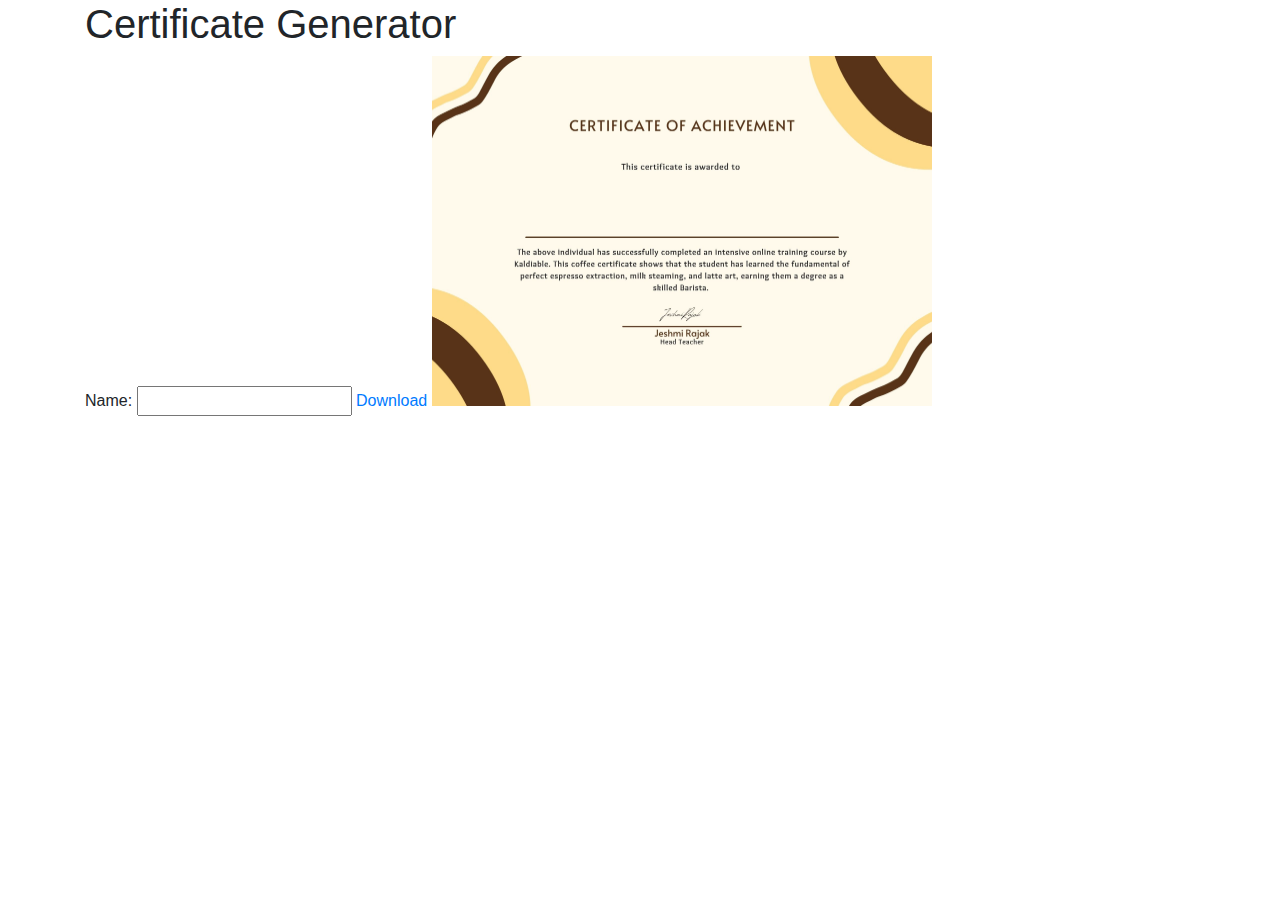
<file: certify.html>
<!DOCTYPE html>
<html lang="en">

<head>
    <meta charset="UTF-8">
    <meta name="viewport" content="width=device-width, initial-scale=1.0">
    <link href="https://stackpath.bootstrapcdn.com/bootstrap/4.5.2/css/bootstrap.min.css" rel="stylesheet">
    <title>Certificate Generator</title>
</head>

<body>
    <div class="container">
        <h1>Certificate Generator</h1>
        <label>
            Name:
            <input id="name" type='text'>
        </label>
        <a href="#" id="download-btn">Download</a>
        <canvas id="canvas" height="350px" width="500px"></canvas>
    </div>
    <script src="js/certify.js"></script>
</body>

</html>
</file>
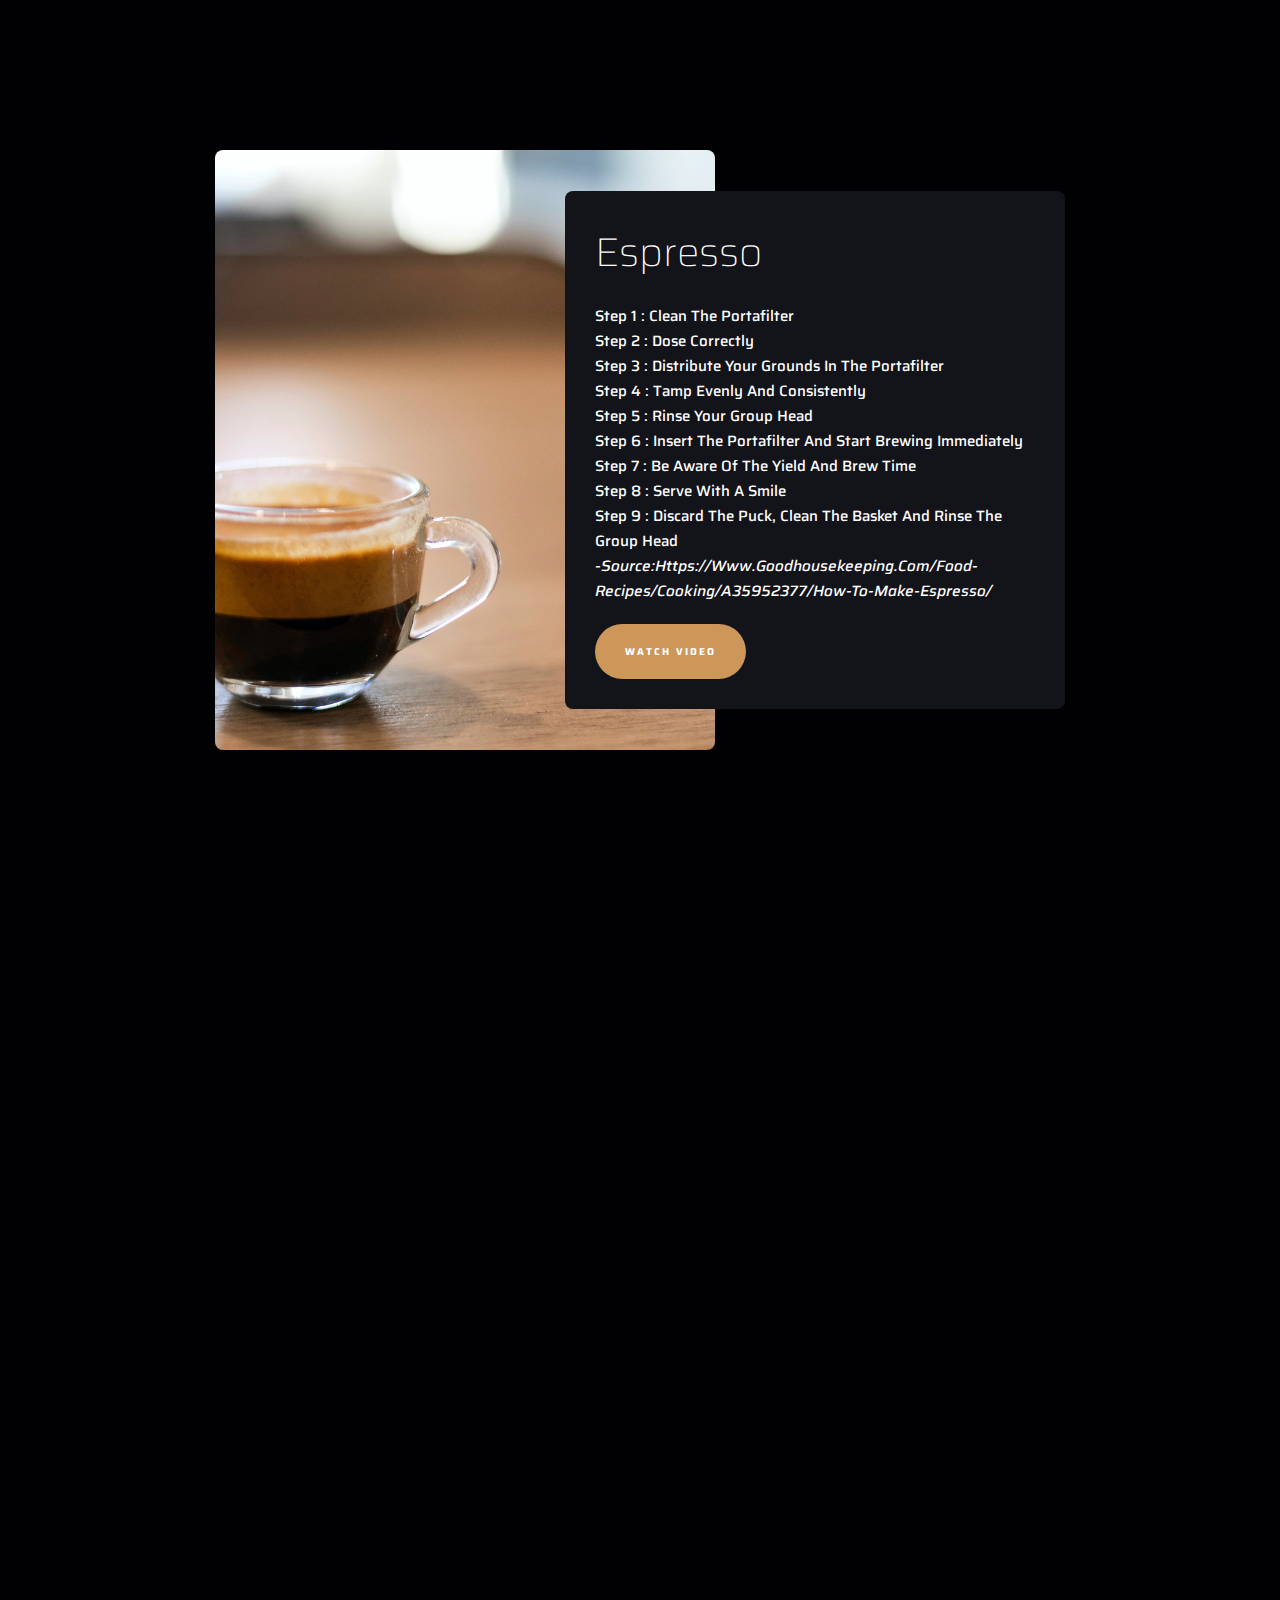
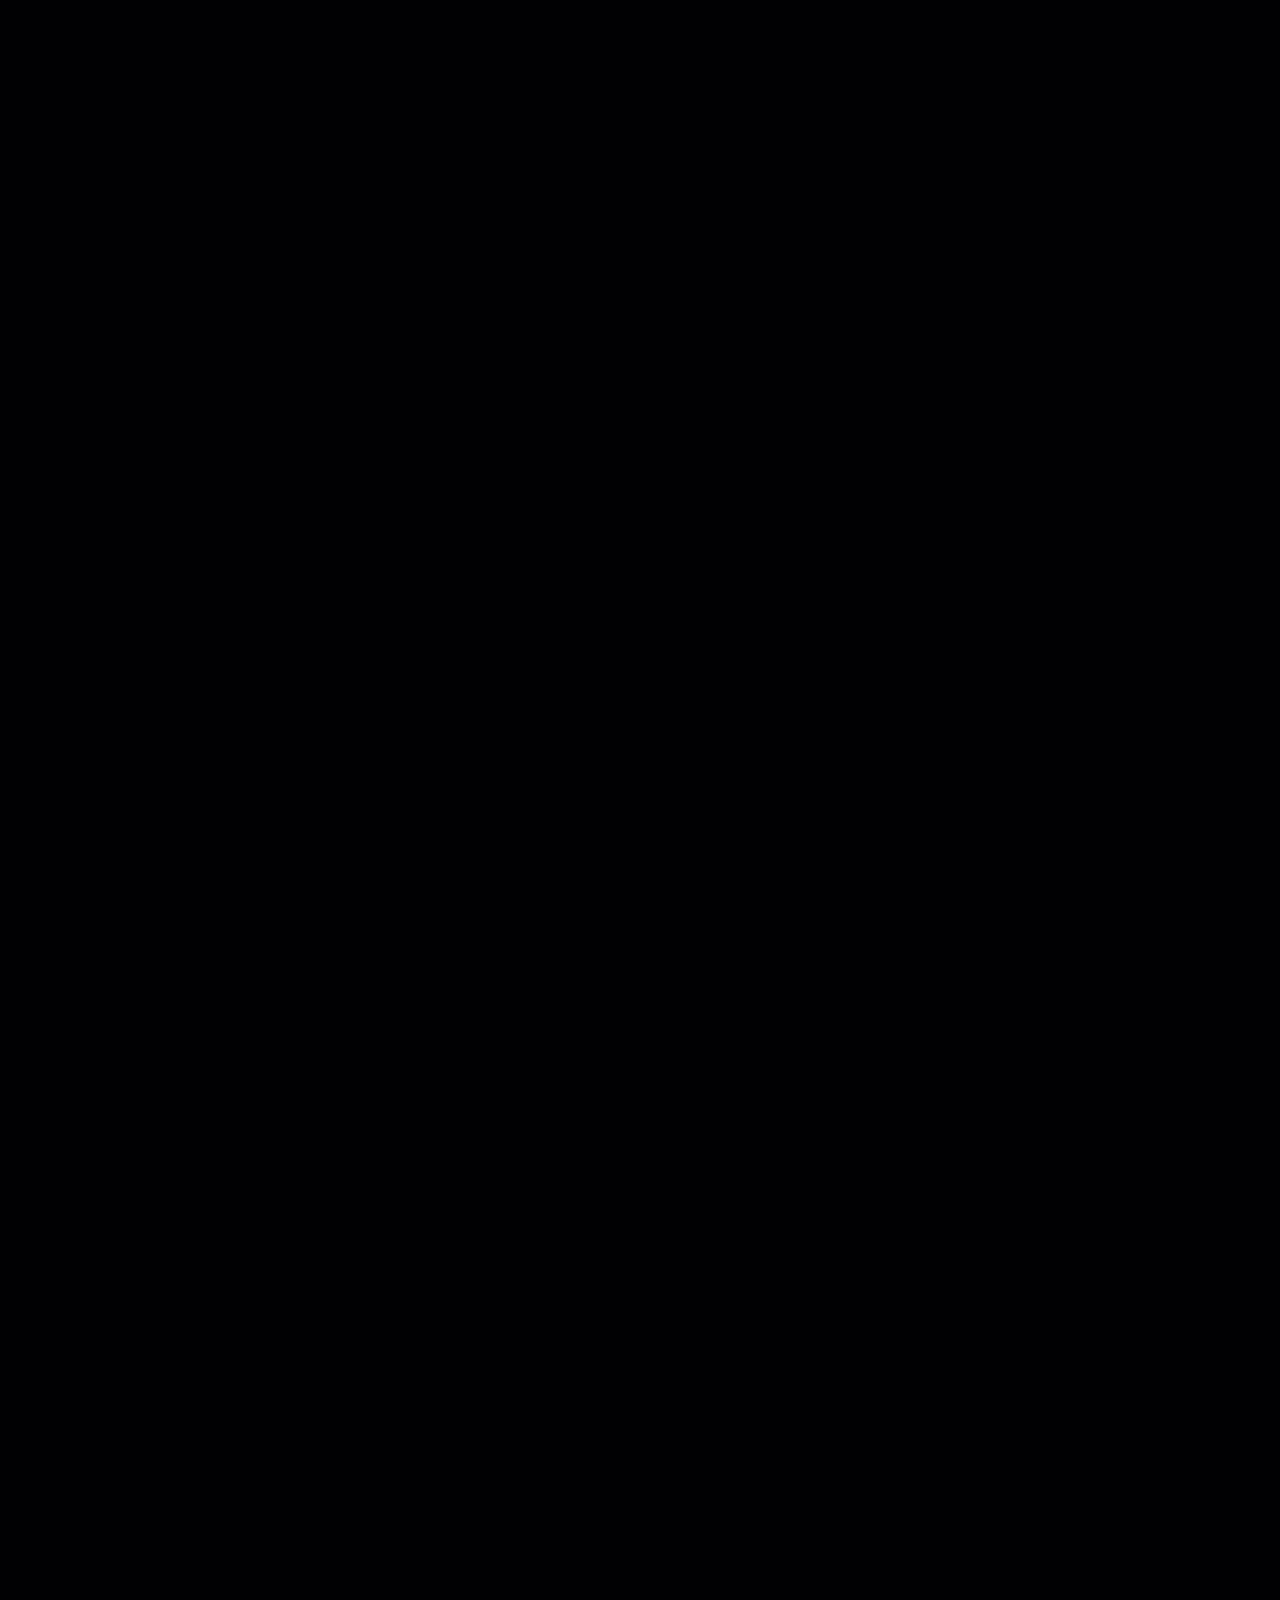
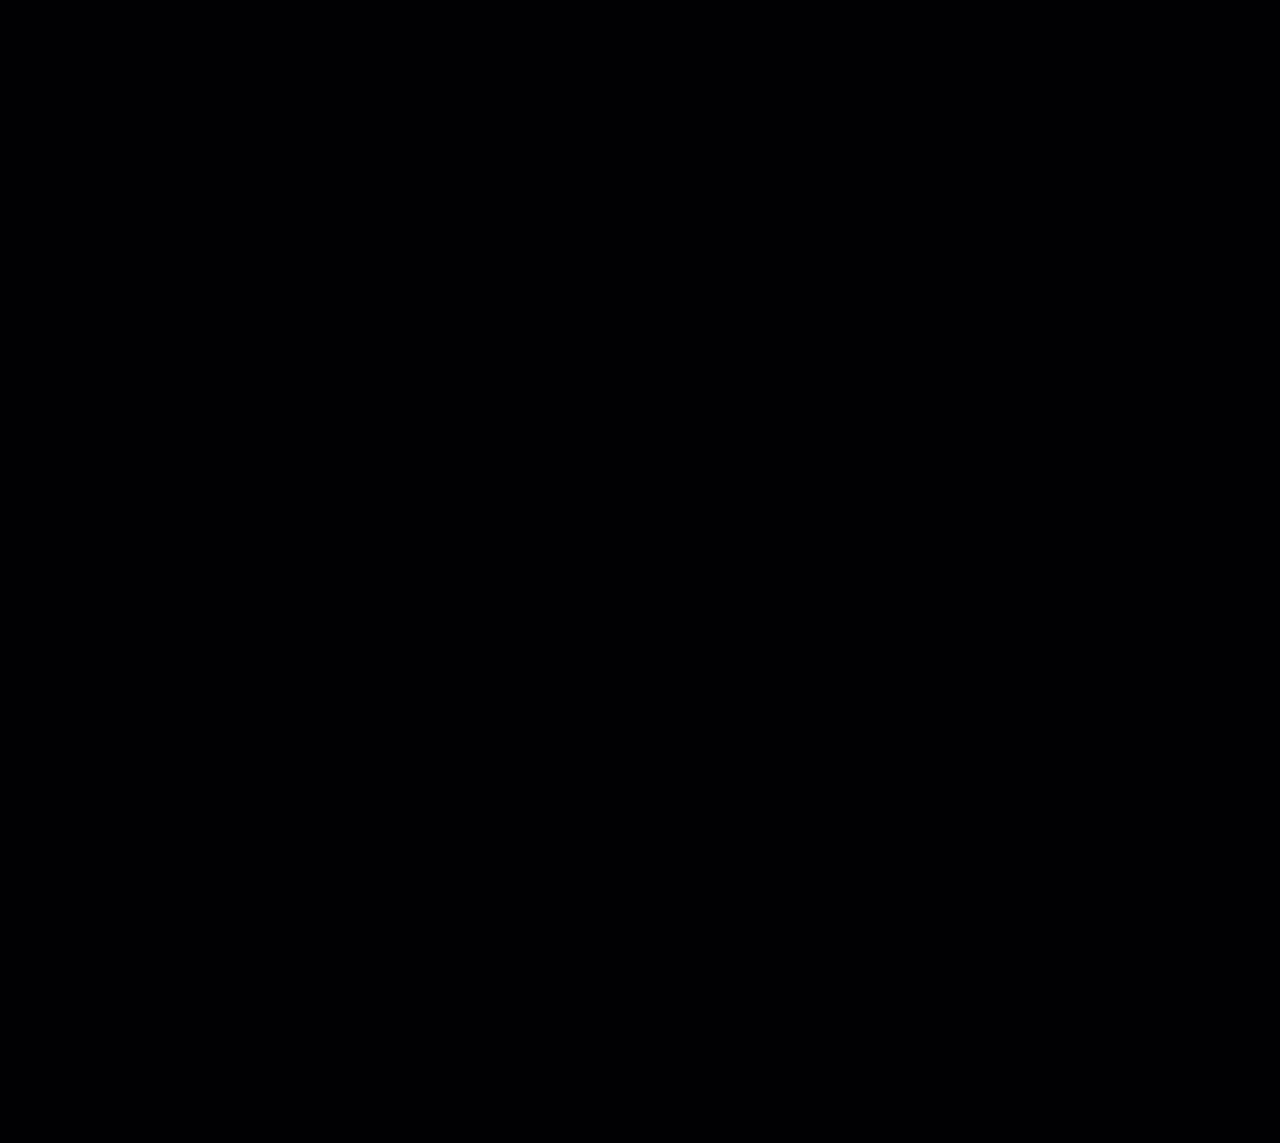
<file: recipes.html>
<!DOCTYPE html>
<html lang="en">
<head>
    <meta charset="UTF-8">
    <meta http-equiv="X-UA-Compatible" content="IE=edge">
    <meta name="viewport" content="width=device-width, initial-scale=1.0">
    <title>Document </title>
    <link rel="stylesheet" href="https://unpkg.com/aos@next/dist/aos.css" />
    <link rel="stylesheet" href="https://cdnjs.cloudflare.com/ajax/libs/font-awesome/5.15.4/css/all.min.css">

    <link rel="stylesheet" href="css/recipes.css">
</head>
<body> 
        <section>
          

            <div class="container-flex" >
                <div class="left">
                </div>

                <div class="right">
                    <div class="content">
                        <h1>Espresso</h1>
                        <p> Step 1 : Clean the portafilter<br>
                            Step 2 :  Dose Correctly <br>
                            Step 3  : Distribute your Grounds in the portafilter<br>
                            Step 4 : Tamp Evenly And Consistently <br>
                            Step 5 :  Rinse your Group Head<br>
                            Step 6 : Insert the portafilter and start brewing immediately <br>
                            Step 7 :  Be aware of the yield and brew time<br>
                            Step 8 :  Serve with a Smile<br>
                            Step 9 : Discard the Puck, clean the basket and rinse the group head<br>
                            <cite>
                                -source:https://www.goodhousekeeping.com/food-recipes/cooking/a35952377/how-to-make-espresso/
                            </cite>
                            </p>
                        <a href="https://youtu.be/OlejrQvLiBg" class="btn">Watch Video</a>
                    </div>
                </div>
                
            </div>
        </section>

         
        <section>
          

            <div class="container-flex" data-aos="flip-left">
                <div class="left1">
                </div>

                <div class="right">
                    <div class="content">
                        <h1>Americano</h1>
                        <p>
                            Step 1 : Clean the portafilter, dose Correctly <br>
                            Step 2 : Have a latte mug or coffee mug ready<br>
                            Step 3 : Pull a 30ml or 60ml expresso shot into a shot glass<br>
                            Step 4 : Be aware of the yield and brew time<br>
                            Step 5 : Pour half amount of hot water into the mug <br>
                            Step 6 : Pour the expresso shot into the mug<br>
                            Step 7 : Serve with a Smile<br>
                            Step 8 : Discard the Puck, clean the basket and rinse the group head<br>
                            <cite>
                                -source: https://www.starkinsider.com/2011/12/how-to-make-a-caffe-americano-in-5-easy-steps.html
                            </cite>
                            </p>
                        <a href="https://youtu.be/kqbw6bVB01I" class="btn">Watch Video</a>
                    </div>
                </div>
                
            </div>
        </section>

        <section>
          

            <div class="container-flex" data-aos="fade-right">
                <div class="left2">
                </div>

                <div class="right">
                    <div class="content">
                        <h1>Espresso Macchiato</h1>
                        <p>Step 1 : Prepare an Espresso<br>
                            Step 2 : pour 35/40ml espresso shot in an Espresso cup and add sugar if desired<br>
                            Step 3 : Top the Espresso with a little frothed milk<br>
                            Step 4 : For a milder taste, add more milk froth<br>
                            Step 5 : Sprinkle with chocolate flakes if desired <br>
                            Step 6 :  Serve with a Smile<br>
                            Step 7 : Discard the Puck, clean the basket and rinse the group head<br>
                            <cite>
                                -source: https://www.nespresso.com/recipes/us/en/035ESP-espresso-macchiato.html
                            </cite>
                          </p>
                        <a href="https://youtu.be/_3lhqCgFjdc" class="btn">Watch Video</a>
                    </div>
                </div>
                
            </div>
        </section>

        <section>
          

            <div class="container-flex" data-aos="fade-left">
                <div class="left3">
                </div>

                <div class="right">
                    <div class="content">
                        <h1>Cafe Latte</h1>
                        <p> Step 1 : Prepare an Espresso<br>
                            Step 2 : place a latte cup under the group head and pull the shot for 25 to 30 seconds, Add flavored syrup if using<br>
                            Step 3 : Foam the milk, insert the steam wand into the container with the milk, just under the surface, engage the steam wand on your espresso machine <br>
                            Step 4 : Make sure to keep the tip of the wand toward the side of the contianer. This will create a vortex with the milk. Once the milk has foamed to double its size, turn off the steam wand.<br>
                            step 5 : Use a spoon to retain the microbubbles on top of the steamed milk and pour the bottom 2/3 of the steamed milk into the latte cup.<br>
                            step 6 : Top the latte with the remaining bubbles by pouring or spooning them onto the drink. Serve and enjoy<br>
                            <cite>
                            -source: https://www.thespruceeats.com/how-to-make-caffe-latte-765372
                            </cite>
                          </p>
                        <a href="https://youtu.be/UxwscVIZ8Qg" class="btn">Watch Video</a>
                    </div>
                </div>
                
            </div>
        </section>

        
        <div class="container-flex" data-aos="fade-right">
            <div class="left4">
            </div>

            <div class="right">
                <div class="content">
                    <h1>Cappuccino</h1>
                    <p> Step 1 : Prepare an Espresso<br>
                        Step 2 : place a latte cup under the group head and pull the shot for 25 to 30 seconds, Add flavored syrup if using<br>
                        Step 3 : Foam the milk, insert the steam wand into the container with the milk, just under the surface, engage the steam wand on your espresso machine <br>
                        Step 4 : Make sure to keep the tip of the wand toward the side of the contianer. This will create a vortex with the milk. Move the container higher, lower, closer, then further so that the steam wand can incorporate the air into the milk, making the foam. The bubbles should get smaller and smaller as you do this.<br> 
                        step 5 : Once the milk has foamed to double its size, turn off the steam wand.<br>
                        step 5 : Use a spoon to retain the microbubbles on top of the steamed milk and pour the bottom 2/3 of the steamed milk into the latte cup.<br>
                        step 6 : Top the latte with the remaining bubbles by pouring or spooning them onto the drink. Serve and enjoy<br>
                        <cite>
                        -source: https://www.thespruceeats.com/how-to-make-cappuccinos-766116
                        </cite>
                      </p>
                    <a href="https://youtu.be/gvPetTPFsZM" class="btn">Watch Video</a>
                </div>
            </div>
            
        </div>
    </section>
    <script src="https://unpkg.com/aos@next/dist/aos.js"></script>
    <script>
    AOS.init({
        offset: 300,
        duration: 1000,
    });
    </script>
    
</body>
</html>
</file>
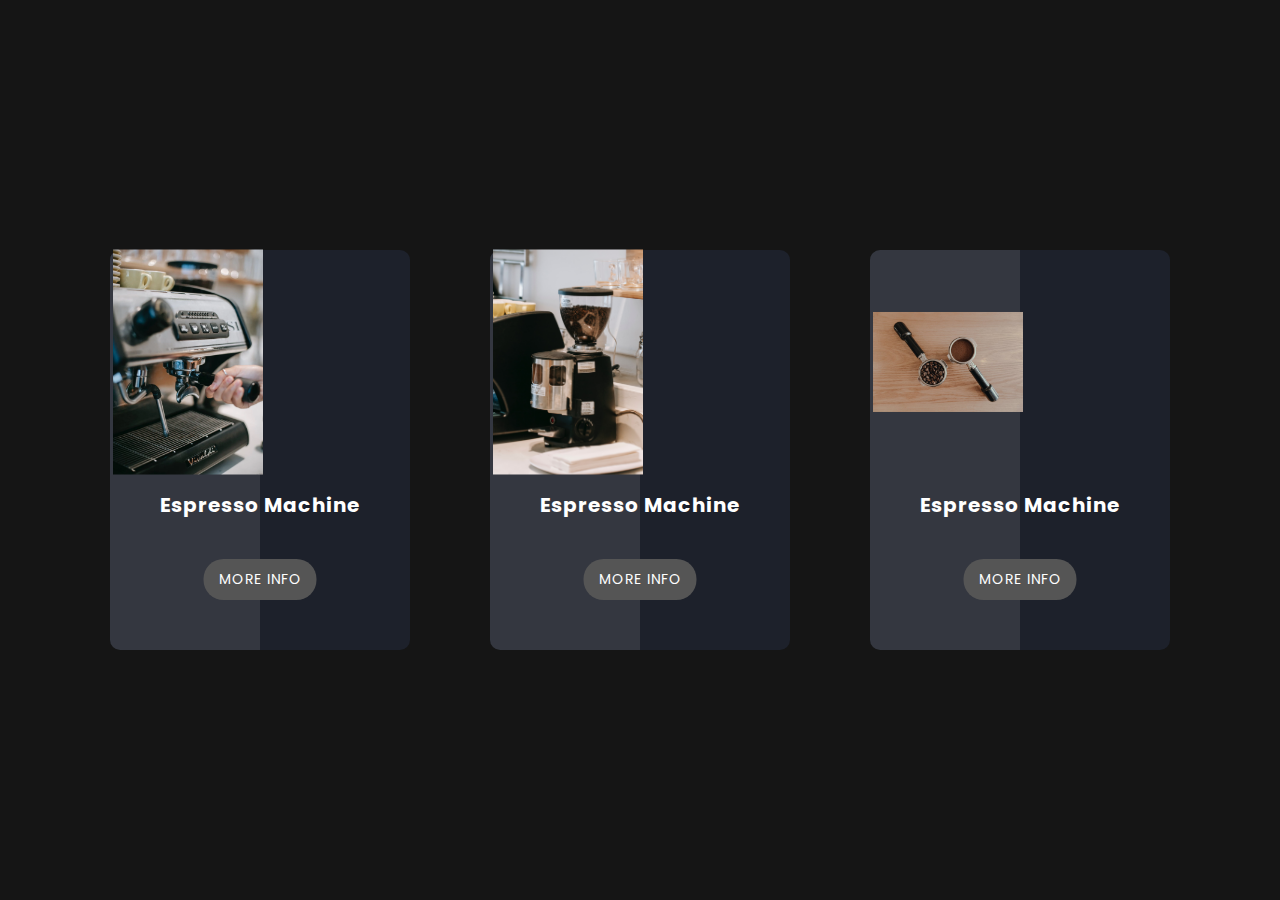
<file: tools.html>
<!DOCTYPE html>
<html lang="en">
<head>
    <meta charset="UTF-8">
    <meta http-equiv="X-UA-Compatible" content="IE=edge">
    <meta name="viewport" content="width=device-width, initial-scale=1.0">
    <title>Document</title>
    <link rel="stylesheet" href="https://cdnjs.cloudflare.com/ajax/libs/font-awesome/5.15.4/css/all.min.css">
    <link rel="stylesheet" href="./css/tools.css">
</head>
<body>
<div class="container">
    <div class="product">
        <div class="product-card">
            <h2 class="name">Espresso Machine</h2>
            <a class="popup-btn">More Info</a>
            <img src="images/pexels-photo-5825388.webp" class="product-img"/>
        </div>
        <div class="popup-view">
            <div class="popup-card">
                <a><i class="fas fa-times close-btn"></i></a>
                <div class="product-img">
                    <img src="images/pexels-photo-5825388.webp" alt=""/>
                </div>
                 <div class="info">
                     <h2>Espresso Machine<br><span>Coffee Machine</span>
                        <p>When the espresso machine turned on at the on/off switch,two electrically driven operations are activated the water pump and the heating mechanisms.

                            The pump controls the amount of cold water that flows from the inlet valve to the boiler and to the heat exchange unit.It enters the machine from the a water source, cold water tape connection As water is used up, the pump automatically turns on to direct to direct more water into the machine to maintain the preset level just over half full. 
                            When water level reached the pump automatically turns off.
                        </p>
                        
                    </h2>
                 </div>
            </div>
        </div>
    </div>

    <div class="product">
        <div class="product-card">
            <h2 class="name">Espresso Machine</h2>
            <a class="popup-btn">More Info</a>
            <img src="images/pexels-charlotte-may-5825362.jpg" class="product-img"/>
        </div>
        <div class="popup-view">
            <div class="popup-card">
                <a><i class="fas fa-times close-btn"></i></a>
                <div class="product-img">
                    <img src="images/pexels-charlotte-may-5825362.jpg" alt=""/>
                </div>
                 <div class="info">
                     <h2>Espresso Machine<br><span>Coffee Machine</span>
                        <p>When the espresso machine turned on at the on/off switch,two electrically driven operations are activated the water pump and the heating mechanisms.

                            The pump controls the amount of cold water that flows from the inlet valve to the boiler and to the heat exchange unit.It enters the machine from the a water source, cold water tape connection As water is used up, the pump automatically turns on to direct to direct more water into the machine to maintain the preset level just over half full. 
                            When water level reached the pump automatically turns off.
                        </p>
                        
                    </h2>
                 </div>
            </div>
        </div>

    </div>

    <div class="product">
        <div class="product-card">
            <h2 class="name">Espresso Machine</h2>
            <a class="popup-btn">More Info</a>
            <img src="images/pexels-photo-6819086.jpeg" class="product-img"/>
        </div>
        <div class="popup-view">
            <div class="popup-card">
                <a><i class="fas fa-times close-btn"></i></a>
                <div class="product-img">
                    <img src="images/pexels-photo-6819086.jpeg" alt=""/>
                </div>
                 <div class="info">
                     <h2>Espresso Machine<br><span>Coffee Machine</span>
                        <p>When the espresso machine turned on at the on/off switch,two electrically driven operations are activated the water pump and the heating mechanisms.

                            The pump controls the amount of cold water that flows from the inlet valve to the boiler and to the heat exchange unit.It enters the machine from the a water source, cold water tape connection As water is used up, the pump automatically turns on to direct to direct more water into the machine to maintain the preset level just over half full. 
                            When water level reached the pump automatically turns off.
                        </p>
                        
                    </h2>
                 </div>
            </div>
        </div>

    </div>


    
</div>

<script>

    var popupViews = document.querySelectorAll('.popup-view');
    var popupBtns =  document.querySelectorAll('.popup-btn');
    var closeBtns = document.querySelectorAll('.close-btn');


    var popup = function(popupClick){
        popupViews[popupClick].classList.add('active');
    }

    popupBtns.forEach((popupBtn,i) =>{
        popupBtn.addEventListener("click",()=>{
            popup(i)
            console.log(i);
        });

    });

    closeBtns.forEach((closeBtn)=>{
        closeBtn.addEventListener("click",()=>{
            popupViews.forEach((popupView)=>{
              popupView.classList.remove('active');  

            });

        })

    })


</script>
    
</body>
</html>
</file>
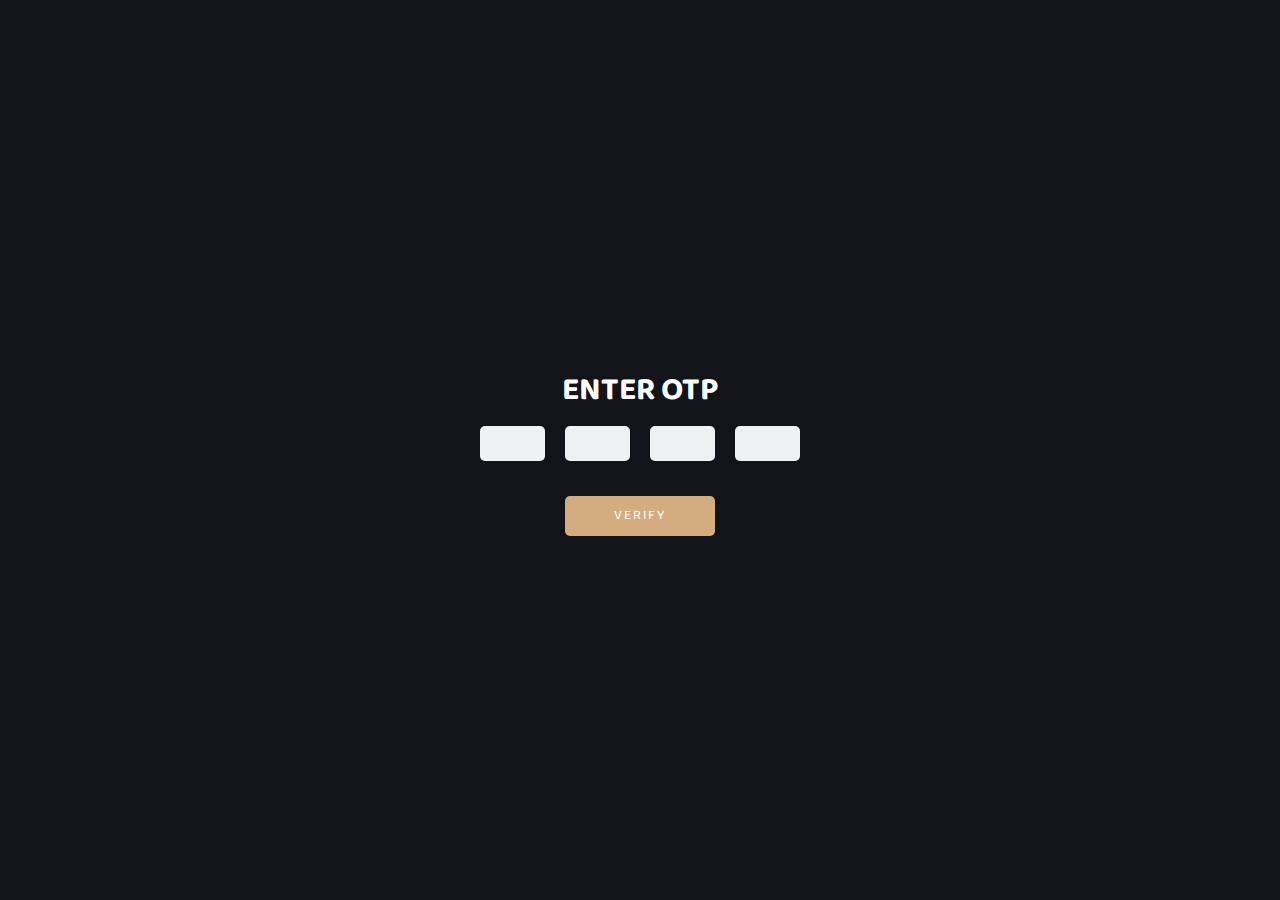
<file: verify.html>
<!DOCTYPE html>
<html lang="en">
<head>
    <meta charset="UTF-8">
    <meta http-equiv="X-UA-Compatible" content="IE=edge">
    <meta name="viewport" content="width=device-width, initial-scale=1.0">
    <title>Document</title>
    <link rel="stylesheet" href="https://cdnjs.cloudflare.com/ajax/libs/font-awesome/5.15.4/css/all.min.css">
    <link rel="stylesheet" href="./css/otp.css">
</head>
<body>
    <div class="container">
        <h1>ENTER OTP</h1>
        <div class="userInput">
            <input type="text" maxlength="1">
            <input type="text" maxlength="1">
            <input type="text" maxlength="1">
            <input type="text" maxlength="1">
        </div>
        <button>VERIFY</button>
    </div> 

</body>

</html>
</file>
<file: css/recipes.css>
@import url('https://fonts.googleapis.com/css2?family=Baloo+2&family=Saira:wght@100&display=swap');

:root{
    --main-color:#d3ad7f;
    --black:#13131a;
    --bg:#010103;
    --border:.1rem solid rgba(255,255,255,.3);
    --color: #CC9759;
}

*{
    font-family: 'Baloo', 'Saira';
    margin:0; padding:0;
    box-sizing: border-box;
    outline: none; border:none;
    text-decoration: none;
    text-transform: capitalize;
    transition: .2s linear;
}

html{
    font-size: 62.5%;
    overflow-x: hidden;
    scroll-padding-top: 9rem;
    scroll-behavior: smooth;
}

html::-webkit-scrollbar{
    width: .8rem;
}

html::-webkit-scrollbar-track{
    background: transparent;
}

html::-webkit-scrollbar-thumb{
    background: #fff;
    border-radius: 5rem;
}

body{
    background: var(--bg);
}


section{
    min-height: 100vh;
    width: 100%;
    display: flex;
    align-items: center;
    justify-content: center;
    background-color: var(--bg);
}

.container-flex{
    width: 90%;
    max-width: 1000px;
    margin: 0 auto;
    display: flex;
    align-items: center;
    justify-content: center;
}

.left{
    width: 50%;
    height: 600px;
    background: url('../images/pexels-di-bella-coffee-1233528.jpg') no-repeat center/ cover;
    border-radius: 8px;
}

.right{
    width: 50%;
    min-height: 400px;
    background-color: var(--black);
    display: flex;
    align-items: center;
    justify-content: center;
    padding: 30px;
    border-radius: 8px;
    color: #fff;
    margin-left: -150px;
}

.right h1{
    font-size: 40px;
    font-weight: lighter;
}
.right p{
    margin: 20px 0;
    font-weight: 500;
    line-height: 25px;
    font-size: 1.5rem;
}

.right a{
    text-decoration: none;
    text-transform: uppercase;
    background-color: #CC9759;
    color: #fff;
    font-weight: 700;
    padding: 20px 30px;
    display: inline-block;
    letter-spacing: 2px;
    border-radius: 50px;
}
.right a:hover{
    background-color: #13131a;
}

.left1{
    width: 50%;
    height: 600px;
    background: url('../images/istockphoto-1164685466-612x612.jpg') no-repeat center/ cover;
    border-radius: 8px;
}

.left2{
    width: 50%;
    height: 600px;
    background: url('../images/istockphoto-504401173-612x612.jpg') no-repeat center/ cover;
    border-radius: 8px;
}

.left3{
    width: 50%;
    height: 600px;
    background: url('../images/pexels-photo-433145.jpeg') no-repeat center/ cover;
    border-radius: 8px;
}

.left4{
    width: 50%;
    height: 600px;
    background: url('../images/pexels-photo-4916561.webp') no-repeat center/ cover;
    border-radius: 8px;
}













@media (max-width:991px){

    html{
        font-size: 55%;
    }



}



@media (max-width:768px){


    .container-flex{
        flex-direction: column;
        width: 100%;
        margin: 0 20px;
        
    }
    
    .left{
        width: 100%;
        height: 400px;
    }
    .left1{
        width: 100%;
        height: 400px;
    }

    .left2{
        width:100%;
        height: 400px;
    }

    .left3{
        width:100%;
        height: 400px;

    }

    
    .left4{
        width:100%;
        height: 400px;

    }
    
    .right{
        width: 90%;
        margin: 0;
        margin-top: -100px;
    }

      

}
</file>
<file: css/tools.css>
@import url('https://fonts.googleapis.com/css2?family=Poppins:wght@200&display=swap');
@import url('https://fonts.googleapis.com/css2?family=Baloo+2&family=Saira:wght@100&display=swap');


*{
    margin: 0;
    padding: 0;
    font-family: 'Poppins','Saira','Baloo 2'; 
}

body{

    min-height: 100vh;
    display: flex;
    justify-content: center;
    align-items: center;
    background-color: #151515;
}

.container{
    position: relative;
    display: flex;
    justify-content: center;
    align-items: center;
    width: 100%;
    height: 100vh;
}

.product .product-card{
    z-index: 1;
    background: #1D212B;
    position: relative;
    width: 300px;
    height: 400px;
    margin: 40px;
    border-radius: 10px;
}

.product .product-card::before{
    content: '';
    background: rgba(255,255,255,0.1);
    position: absolute;
    display: block;
    top: 0;
    left: 0;
    width: 50%;
    height: 100%;
    border-top-left-radius: 10px;
    border-bottom-left-radius: 10px;
}

.product .product-card .product-img{
    z-index: 1;
    position: absolute;
    max-width: 150px;
    top: 28%;
    left: 26%;
    transform: translate(-50%,-50%);
}

.product .product-card .name{
    z-index: 2;
    color: #fff;
    position: absolute;
    width: 100%;
    text-align: center;
    bottom: 130px;
    font-size: 20px;
    letter-spacing: 1px;
}

.product .product-card .popup-btn{
    z-index: 2;
    color: #fff;
    background: #555;
    position: absolute;
    bottom: 50px;
    left: 50%;
    transform: translate(-50%);
    font-size: 14px;
    text-transform: uppercase;
    text-decoration: none;
    letter-spacing: 1px;
    padding: 10px 15px;
    border-radius: 20px;
    cursor: pointer;
}

.product .popup-view{
    z-index: 2;
    background: rgba(255,255,255,0.5);
    position: fixed;
    top: 0;
    left: 0;
    bottom: 0;
    right: 0;
    display: flex;
    justify-content: center;
    align-items: center;
    opacity: 0;
    visibility: hidden;
}

.product .popup-view.active{
    opacity: 1;
    visibility: visible;

}

.product .popup-card{
    position: relative;
    display: flex;
    width: 800px;
    height: 500px;
    margin: 20px;
}

.product .popup-card .product-img{
    z-index: 2;
    background: #1D212B;
    position: relative;
    display: flex;
    justify-content: center;
    align-items: center;
    width: 45%;
    height: 90%;
    transform: translateY(25px);
    border-top-left-radius: 10px;
    border-bottom-left-radius: 10px;
}

.product .popup-card .product-img img{
    z-index: 3;
    position: relative;
    width: 300px;
    left: 30px;
}

.product .popup-card .info{
    z-index: 2;
    background-color: #fff;
    display: flex;
    flex-direction: column;
    width: 55%;
    height: 100%;
    box-sizing: border-box;
    padding: 40px;
    border-radius: 10px;
}

.product .popup-card .close-btn{
    z-index: 3;
    color: #555;
    position: absolute;
    right: 0;
    font-size: 20px;
    margin: 20px;
    cursor: pointer;
}

.product .popup-card .info h2{
    font-size: 40px;
    line-height: 20px;
    margin: 25px;
    font-family: 'Baloo 2';
}

.product .popup-card .info h2 span{
    font-size: 15px;
    text-transform: uppercase;
    letter-spacing: 2px;
}

.product .popup-card .info p{
    font-size: 15px;
    font-weight: 300;
    margin: 10px;
    font-family: 'Baloo 2';
    font-weight: 500;
}

@media (max-width: 900px){
    .product .popup-card{
        flex-direction: column;
        width: 550px;
        height: auto;
    }

    .product .popup-card .product-img{
        z-index: 3;
        width: 100%;
        height: 200px;
        transform: translateY(0);
        border-top-left-radius: 0;
        border-top-left-radius: 10px;
        border-top-right-radius: 10px;
    }

    .product .popup-card .product-img img{
        right: initial;
        max-width: 40%;
        margin-left: 50px;
    }

    .product .popup-card .info{
        width: 100%;
        height: auto;
        padding: 20px;
        border-top-left-radius: 0;
        border-top-right-radius: 0;    
    }

    .product .popup-card .info h2{
        margin: 20px 5px 5px 5px;
        font-size: 25px;
    }

    .product .popup-card .info h2 span{
        font-size:  10px;
    }

    .product .popup-card .info p {
        margin: 5px;
        font-size: 13px;
    }

    .product .popup-card .close-btn{
        z-index: 4;
    }


}
</file>
<file: css/otp.css>
@import url('https://fonts.googleapis.com/css2?family=Baloo+2&family=Saira:wght@100&display=swap');

:root{
    --main-color:#d3ad7f;
    --black:#13131a;
    --bg:#010103;
    --border:.1rem solid rgba(255,255,255,.3);
}
*{
    margin: 0;
    padding: 0;
    box-sizing: border-box;
}

html,body{
    overflow-x: hidden;
}

body{
    height: 100vh;
    background-color: #13131a ;
}

.container{
   display: flex;
   flex-flow: column;
   height: 100%;
   align-items: space-around;
   justify-content: center;
}

.userInput{
    display: flex;
    justify-content: center;
}

input{
    margin: 10px;
    height: 35px;
    width: 65px;
    border: none;
    border-radius: 5px;
    text-align: center;
    font-family: 'Baloo 2' ;
    font-size: 1.1rem;
    background: #eef2f3;   
}

h1{
    text-align: center;
    font-family: 'Baloo 2';
    color: #fff;
}

button{
    width: 150px;
    height: 40px;
    margin: 25px auto 0px auto;
    font-family: 'Baloo 2';
    border: none;
    border-radius: 5px;
    letter-spacing: 2px;
    cursor: pointer;
    background-color: #d3ad7f;
    color: #fff;
}
button:hover {
    background-color: #c08f53 ;
}
</file>
